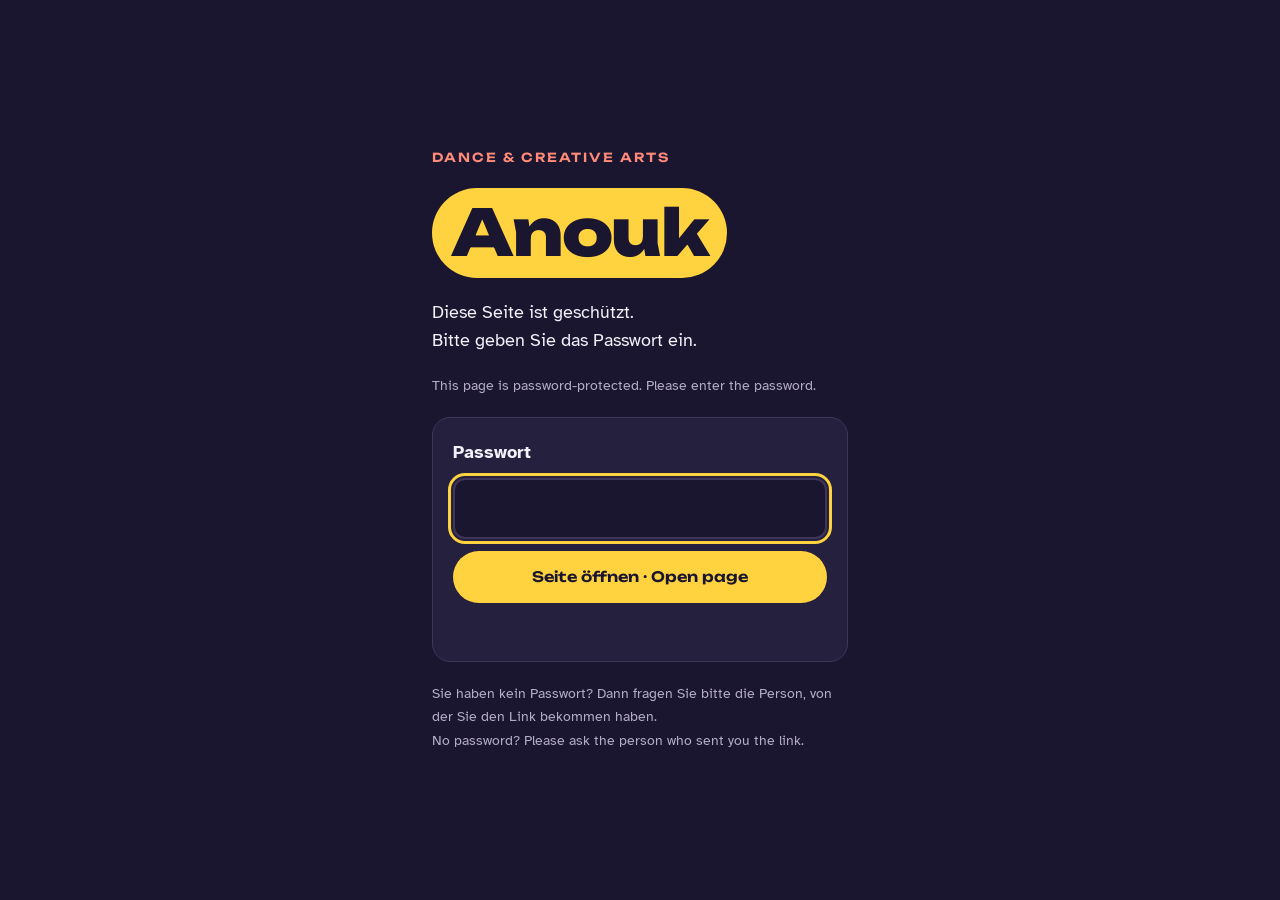
<file: index.html>
<!DOCTYPE html>
<html lang="de">
<head>
<meta charset="utf-8">
<meta name="viewport" content="width=device-width, initial-scale=1, viewport-fit=cover">
<meta name="robots" content="noindex, nofollow">
<title>Anouk | Zugang</title>
<meta name="description" content="Anouk: Tanz, Ausdruck, Kreativität und Freude an der Arbeit mit Menschen. Persönliche Visitenkarte mit Version in Leichter Sprache.">

<meta name="theme-color" content="#140f1e">
<link rel="icon" href="data:image/svg+xml,%3Csvg xmlns=%22http://www.w3.org/2000/svg%22 viewBox=%220 0 64 64%22%3E%3Crect width=%2264%22 height=%2264%22 rx=%2214%22 fill=%22%23140f1e%22/%3E%3Ccircle cx=%2232%22 cy=%2232%22 r=%2222%22 fill=%22%23ffd23f%22/%3E%3Ctext x=%2232%22 y=%2243%22 text-anchor=%22middle%22 font-family=%22Unbounded, Arial Black, Arial, sans-serif%22 font-weight=%22800%22 font-size=%2230%22 fill=%22%231b1630%22%3EA%3C/text%3E%3C/svg%3E">
<link rel="apple-touch-icon" href="apple-touch-icon.png">
<meta property="og:type" content="website">
<meta property="og:locale" content="de_DE">
<meta property="og:title" content="Anouk | Dance &amp; Creative Arts">
<meta property="og:description" content="Anouk: Tanz, Ausdruck, Kreativität und Freude an der Arbeit mit Menschen. Persönliche Visitenkarte mit Version in Leichter Sprache.">
<meta property="og:url" content="https://awebsiteh.github.io/anouk-website/">
<meta property="og:image" content="https://awebsiteh.github.io/anouk-website/og.png">
<meta property="og:image:width" content="1200">
<meta property="og:image:height" content="630">
<meta property="og:image:alt" content="Anouk, Dance &amp; Creative Arts, auf einer Bühne mit rotem Vorhang">
<meta name="twitter:card" content="summary_large_image">

<style>
/* Lokal gehostete Schriften (SIL Open Font License 1.1, siehe LICENSE-Dateien in diesem Ordner) */
@font-face { font-family: "Unbounded"; font-style: normal; font-weight: 200 900; font-display: swap; src: url(fonts/unbounded-latin-wght-normal.woff2) format("woff2-variations"), url(fonts/unbounded-latin-wght-normal.woff2) format("woff2"); }
@font-face { font-family: "Caveat"; font-style: normal; font-weight: 400 700; font-display: swap; src: url(fonts/caveat-latin-wght-normal.woff2) format("woff2-variations"), url(fonts/caveat-latin-wght-normal.woff2) format("woff2"); }
@font-face { font-family: "Bodoni Moda"; font-style: italic; font-weight: 400 900; font-display: swap; src: url(fonts/bodoni-moda-latin-wght-italic.woff2) format("woff2-variations"), url(fonts/bodoni-moda-latin-wght-italic.woff2) format("woff2"); }
@font-face { font-family: "Atkinson Hyperlegible"; font-style: normal; font-weight: 400; font-display: swap; src: url(fonts/atkinson-hyperlegible-latin-400-normal.woff2) format("woff2"); }
@font-face { font-family: "Atkinson Hyperlegible"; font-style: normal; font-weight: 700; font-display: swap; src: url(fonts/atkinson-hyperlegible-latin-700-normal.woff2) format("woff2"); }
@font-face { font-family: "Atkinson Hyperlegible"; font-style: italic; font-weight: 400; font-display: swap; src: url(fonts/atkinson-hyperlegible-latin-400-italic.woff2) format("woff2"); }

:root { --bg: #1b1630; --surface: #26203f; --ink: #f2f0f8; --muted: #b3acc6; --line: #3d3658; --spot: #ffd23f; --red: #ff8a78; --ok: #5fd6c4; color-scheme: dark; }
*, *::before, *::after { box-sizing: border-box; }
html, body { height: 100%; }
body { margin: 0; background: var(--bg); color: var(--ink); font-family: "Atkinson Hyperlegible", system-ui, sans-serif; font-size: 1.1rem; line-height: 1.6; display: grid; place-items: center; padding: 1.5rem max(16px, env(safe-area-inset-right, 0px)) 1.5rem max(16px, env(safe-area-inset-left, 0px)); }
.gate { width: 100%; max-width: 26rem; display: flex; flex-direction: column; gap: 1.25rem; }
.kicker { font-family: "Unbounded", sans-serif; font-weight: 600; font-size: .78rem; letter-spacing: .16em; text-transform: uppercase; color: var(--red); margin: 0; }
h1 { font-family: "Unbounded", sans-serif; font-weight: 800; font-size: clamp(2.6rem, 12vw, 4rem); line-height: 1; letter-spacing: -.03em; margin: 0; }
h1 span { display: inline-block; padding: .18em .3em .22em; background: var(--spot); color: #1b1630; border-radius: 999px; }
p { margin: 0; }
.muted { color: var(--muted); }
form { display: flex; flex-direction: column; gap: .75rem; background: var(--surface); border: 1px solid var(--line); border-radius: 18px; padding: 1.25rem; }
label { font-weight: 700; }
input { font: inherit; font-size: 1.15rem; padding: .85rem 1rem; border-radius: 12px; border: 2px solid var(--line); background: var(--bg); color: var(--ink); width: 100%; min-height: 52px; }
input:focus-visible { outline: 3px solid var(--spot); outline-offset: 2px; }
button { font-family: "Unbounded", sans-serif; font-weight: 600; font-size: .9rem; min-height: 52px; padding: .8rem 1.2rem; border-radius: 999px; border: 0; background: var(--spot); color: #1b1630; cursor: pointer; }
button:focus-visible { outline: 3px solid var(--ink); outline-offset: 3px; }
button[disabled] { opacity: .6; cursor: wait; }
.status { min-height: 1.5em; font-weight: 700; color: var(--red); }
.status.ok { color: var(--ok); }
.fine { font-size: .9rem; }
body.opening .gate { visibility: hidden; }
</style>
</head>
<body>
<main class="gate">
  <p class="kicker">Dance &amp; Creative Arts</p>
  <h1><span>Anouk</span></h1>
  <p>Diese Seite ist geschützt.<br>Bitte geben Sie das Passwort ein.</p>
  <p class="muted fine" lang="en">This page is password-protected. Please enter the password.</p>
  <form id="form" autocomplete="off">
    <label for="pw">Passwort</label>
    <input id="pw" type="password" autocomplete="current-password" autofocus required>
    <button type="submit" id="go">Seite öffnen · Open page</button>
    <p class="status" id="status" aria-live="polite"></p>
  </form>
  <p class="muted fine">Sie haben kein Passwort? Dann fragen Sie bitte die Person, von der Sie den Link bekommen haben.<br><span lang="en">No password? Please ask the person who sent you the link.</span></p>
</main>
<script id="payload" type="application/json">{"salt":"VeQ19LZ8Z6FBdUAwrkkX9A==","iv":"kosMm6iiZWrJa3Jk","iterations":600000,"data":"eHUvQY/poAxtvzbk89z+9bUpPqujYI7jCjV4qI91SxXRE9Qe3DWg4Q7NR1yT+QpmSxbVRz/jWWR6/zYaTGhd16PX6nY3+HCgsFv0TDKeu1oVFFt5Zk7gZNcsfz72YKmua6yu9R3ATAw0lFcmR0U0TZzjG0dBzWDcn0ycc4uUcK3ph5MGZSVDfSVQUTAnl3/Vs2qSQPtqro8bLx1ndrVNgqmUNfZjb7DrIAAMKT+a17xesXBZRoXXWEXFiF9jFC+Ckaka6T6cbsv/qJkCwsCS3T3ix/[base64]/ql9Nwvgk5foIoLwIup4MkLF3oErnFXZyeCt4f5E8ydozG7k/NgjrYSkfOympEZIhn2bhOHSrd/wIFbyD9OxyX2hGB3Y6Kvllj0o7PZPQMnaxxZkgNtfFUwkbFcAE3HkvIedWVgi09ypaXrYarAaUULlyCcKzKeHOCEmWD77wNVViWukDiaHKxlhgdKzH/[base64]/2y3ApYRnUZ7Dm4VXys36GTiEcUmfdWOUu5+dP1QwPXlCPMUUozMnCGD6SNhW1q0nSjW3Y8Iy1Uzvg6XTMZI6L34npvHv2BxhLa6KquYEX6miUwyuQTGwQr/1LNNaFE2+HFmDQqiTCGQnsRz5u04yHa9mT5Xz+367OpBJVkjjFbAh1iulTwLLIiD8azMzc4GV8xWtt9f7SFKPdbexNVfCzHq1qKcKb2BnTBKieuZBog9lICJ+YwT9UNx5cAZX/HtRS4vThpSW0+MjRz5VccXA9ghWz/W0MJvk2gWfWeuageL+JuFlXmTHd0PIvPaE3N0nlPagoZrevtaJsnI9EOqHqbjh0jBAYxvZpyxv8+wvBBVeY0W6JNtdsMz5OYTNabo/osdOleHm57N3nuwqazNJv7ANBWXGTEicBueWruBJOiT9QpFGVZohtT7JN9+FT8Cyl82pvCdwKWSjOYyr4N583ggwOjFpDiAvpnMNu5tK8masvZ/[base64]/uFE9Me6b9JMYAtGoSCho6CDAtdvKjhO8mwKWITKnhbgxZSltpDHwxVgk+y9XskVwwoevJS0FaGHg6btN7spO3UIJRi4QIwct9yvLa2KbwClVBfj5qlSZpKUVwen9vTGR8ih9fnBqtEkny2NuJIQKLdDcvfyVFxVP/XENJV1OIHqky8v1HSyMCd30B461CePo0i31mrcr+ofycxkS461v5rU+Uhx+Cehqwc0ZUS9dhSJmD+IUgYB4LDdHIY16VOAqx8KQXoxxbJPD++2OwY6anyuoQnZxTL9yqBZOc0L1PcAYhasHdmuO+//18Vy8ZUZK2sSJayyQBEnLDmiOI8a7S2ypl7QWNfLAZtoT2DLyHCc9W/dC/7blQgTP2DsuYnKT9D/cTiJmez/qbO/zL2u3EM4uRFyMkeBLGxDoEz3lq7iTIUhQXZmVlUVggYu18/p9loCDVrRIUgRhKS3gAFgVRvUp1OBSdFKSou1QPx0L92EcU8sN0PZGfH1Kzwk2YzYQR0dTw5H0IVELctHwIOmIIxphLKLYW67s8CDx3zV1OtqMdOt+8uG+OWwLpidQVXMvTYXaZMTPkHh8+kRmgkcE4wPUNEHsn5VzSFPpllWWzwceO/075BWwNDx+/SDLnHQFuIY2tOhc+IR4Bftj8OnepdMfd1/EznsdK21OpQx9oOuHwfxgBkma5hGJ2FgTqouCg8q4x3bjKY7kusQp5tVK6ZEbMckZLl9ntUgu7dfM6F0Klxt/Tf8i9yUCYCH+mu4ozFtNN1Ondl3D3ne+aWkdLCGCpuuTaWDXkSffVHV4WnQL6/Hr69oFWOKO+S9ZKwfuGBFFSc5ycBYEt2EPs4Kax8mPVax0klJEI895CDo27g3s9zpZyAMs8v6vLD5ThKKxBNV0gGAkFVCPMXiPACrgDs03sutWBt1hyW9bNOcD0SA7Ng6MnoOsigOzQ9d4f5k/dU1r6eAjrUHtN5HLvCBZ1RxAcxrilSJ8tcW9drSRBrbFvi8P+9o6C5UVSRBt39wBcuyv7fvbPZVSaiL/x5vrm1vZS9DDkBk4vL7/TGhKr+IcjyRl67vQ2HSJ273VzaNLh/2XIgk0mBo9BfxNNewfcmG5h69L/AI3aB8PDQ8o3qVLTp+Y4Q6iSwfPC/[base64]/woB2OrEFclIrD2WobRqZeAwMpMy+ecLysDABSvz2OkJXTvWmUJFrUnBxnCYPnfCJQ0q9W0GEPSHxaR+0BcKVFLKA3s3K9F9KjKUnhLI64A5i5uZLVPIarRG93YyiC0tYDUq9OPqYD+qgMTIW8t2hV8hYK8T3T+SwJpn1wm5rPCGMZf0A9brFrfU5JbWlUzAPXe15/If894WNNbyWCwHaIjdjP2DCHWSwdrLGWg5dx0i2ITAnU+DxEfB23EDC/jV+ew1SNPagSNbeTJaUlDmjGCGrnMz+6HEPpeFEB9a9ATMeKTIuC53afqNWYH7IGYQHTm+QnClVC9hdAmiLR3NIVYTG2QSJsY3ASH2eUyT60Gg1E6EngC0EyO0mnMJiJ1/RZ9kLP1WmOypl6/LVghE3MAT/+1GYjAX/PTMS3Q6uai7weRVU9ieQOM5d2FicQDtZzkWaTD2Hmvw2l8RDdye5MucSu45XcpdfN5rZM/Kw3lskJIcXMYbXJzyGt1bGkvM9DW4r76hYh4+Kvnh5VBHdEWjSWQ/Uo5bN2qqg1/QiHHpL3+ZMQd4rd0Kra/D8YcdCosxsdzdHB9kvBbaNoSVPAs+uW/Kh3OXZHoGelXz6n0/FEMCF+r2kE/+k8Y67+wx2tQUe7kc8+gbfztijDv9LTSIzogADhpkqaxf6wRMwwAGu3ZNL+ovW66VHEDcJSzJZdo0QlA2icUzRHzzNpn3KUswGgsrRQxFhboIPXHFesODlght2Rdm1XiFZa9wM5dve5MdsZbOgqjpDxXkqrBRbFcy46g/ZnD/ekZ5I7XbpakyECRRanBkVQngxyynqotEf0Nfp74+ALlc0nb5ZuomfsD1yqSUxNqfSoME+ctBt5Q1Ntt2N06sPrTWUIvV9HimpcrEiDvsYOoLOY5dCcVwinjWoqV/CGXlNrwIWc1U6dEWZf7UX/NsVtzwLOTSvhNAKfbVm0WOfyRUuKV4GH7CkX/e/WJx6Tg3pwyOqcZUSPJRH3f8QfMgvnM2k+zygwYAtNhHpDDFqbq/LvMePQeDrl7mo56JHVhc0U4HHaxsLQv2w1HjKBAjkYwE2imquk6RfvQGJRbGiCnnp0XisqQ7d5PcrXr0XnmNWsG0h1Yt49SpxGe+TfBBsUr/kiczslzUWcNVtai3tpmCJXpepXmcljELeeE4r+0sW72EfrAHB0T/xwNhSzsf7yeCDXdoL8V5+A/8tUL51XEB/1BmLZMPL+yqKxUlSUI3rircACEqXC+tCkSv7JiLlw6xbMYhOSiU760509fvhbc03AOwlpumO3QOGKaQwgANRl9KTA5HHbdDQAmPQK1HnXm4lybU+8AKerkRySmcbYhzZalVu/z67WZgGaJSecapQSMpimTiaE/5YJQp23IZkM9RKirZGo4hlLD4czHHx7N20RYIhtR0UrZ2n9PKMBlR5Q3cJGbxccGb5H1f96rcrGHXGHa8zkPUPz/9GoU2YFVbatOjaHa6nxidzAcOMsBm28D7xDmh5eSIhcrVASraLE3oxw7c2nNDDlaYRYAg8lvpxhY9H3paIzU+2C9lPFlPDcFKKBZO7wDx+4cKzhSiCwE2wAqtKGFri/I01xl4PnOwAKDuJqOIIF40Gi2cPj6narqBSz7OG4mNk3g7mXno0+tNFE9qqOqyg/BDA5EGJr3HGdkOa4GKlN/h5YS8EmYmlSGa03VpH5gN0tU204RVRvQsjlsk3IyILSAq/NLxLGoWBMAuKQjHdnVN7X91g2jdoMmS9+oRzyPl5yPE95zo3rRdDLOt297lyKJpSl5p5bOhaXyO0N1eIRhjo7KJcmJNwOggSW/DPWKCDOIRbJEea8IebntEK1kihiAtec/MDRbdNQeZKX7+mEy1JqYXNoBTmzPtqtO58WbT13VG6Pe4IjOwF7c19bGySaUYufoBuT8VSaL5h+nn8d2VIb6hL06UyrQWUdFqFe89Q/KyhHiuu8A2Hv6wMXEFaZ+TbE8fNmFBkAWYFqrx+s4zaQ8SEsnn9cyGaXAlurtrUhhL6G5J5lFRK8HvIsxGdpZjWnD1Vh4p9R6iPn4zMDUah5H27uiURwceoxKEy957FLWcoIFaPYnUusxahZ6ElWhLHRPw5Spx1psaO1rmPbRoGXXfLd4qJE6nM5I8s3yJfixMtb/LyF6Qww6DFznAOJJsitUS7F2EAI58X5BOinH8xQP7/fw/Bc34xsaL4q+dh1G0t9cAgvqPMU9FCuDjWjOy0Iln5vKlHy488zVnSwR/cKaYPORYS8KiWUuZRYIOHstHXaJN0GxY2QvMMKK1zA2c9ClGCnGXagR0HwhNWcfvx0Ug2pZGLw/TpOh5amttRy1gZteB1ieLYpWKys3FAL74O6gAsynaKuDf/DWcde0hCouG122SHtcM/lL2TpZhafXl6u2lTLrgALYQIswx8kBFIYH2pLsdhz8ItL6rqFujoP3h+zz0hbU6a9WiJtaCteVx4tiauBTimFlNkf3aDFXQzocT3ZwfsrmILpw9gfUFLo3yIv7u5DHQlRPeGxkqDTvF6I29KfYhPHnTvPqVd1wcrC98j7yDel/yxkteeN90ixYRtdZv0Z3DmAnyyKkBIB9ajLY1Y2GQjPflb0IYNfsAH92nei9KZaO8MMwlh2W8G8/3lCeSpz+5FXQolLBEUV98yLntTGFvPVDS9OFCST7D0N/un2S9SbyR/e3GQ7Prey5s1ctNGuXufLZXUxnOZJTtXjNGLCrIsclMZF8UeEclXDXkbb+B06ZN2uHGdFImrinWg7GblbWtB52mTXBUWHSRb+OfUaQTpp/qVuLepisv/v4wm5G4zyx2MSsGNz7iPaA16QzFVlB/mwQbkmGAvAbb+wPkfGEtv8LjUO2RS6wvzb76g/ItY02QMppCrYDbZxn+8IE/JS0P0LtIcNIklMXr2v6cyvffibNTGQHRBY9tw7UP+DGiO6KmKOCxzEi7OlIhWFf6hPCiQn/0maeJ4+WdcO39vH+MUNSdaXVnikFwloebHi2i+Xh79YQgrm6slBLegKc3zZgY+Y4Q2i1hSKg5w85JZibHRArjg6sQ5WiwneQNla2p48aR3qKJEeEhUGeN0V8cdJuVvP2jN6YHIUgOavknF6dKRBSQuPBwMK/rK4T5ODR/YwOJKTzamEp/yNQ4SQmDxKPVjorlg39kiY7mjGQHR7WSDnxcu3kWeqU6n70YTr4F7fAP0lZ/LGbB5Z6sait5QrKexqCxBLZz0SeMgtrGBbujB2Fq675PGiofXpsdwkL6X6sPGOAiJ42V8oMd+J3tJo5zjYyqgqYFUU+2b/9z5ZyZMROQI92kQ8aVyF+LXRCqtxhAti3RdXbS1cmss3t8ny/fWbTd72hCnUk2NNlQZOAGyugs5UrdsLNrW8gkGKouQThN59vMxM3TEuYFoqD//2PvMk5wkMPHKltglGtdjL5OTG0R5OXT626RpDWHN2Gc8mvjz6TqjFyJv3/OU6QHfasCSqV8m01LUZ/RkJIlLQFN2RkEazNbLpUG4Jv+mq7+xXMCnE9qeABLQTEYT9O6gyqQFr1tv7u/e/s+seJqURH8QyJ9JaGPxcSPg8BtGu7T7OvG1Nwx6tTA2Qfo/zBmNjg6tLMCMEcsaTXfbk06cc1MwkLvZHNw+bzOUdTtND0g5nuHsD45ONTW0EMbXxJpUStAmlLpoD1C+YEZrLvAcPml4okSkeuuCOOOYEnh7m0Eu3S2EKsSBHwgkwZybYZUYKud3lZWm27u6Ef6//BtgtT7MCpQ4+/zglXGihPKPRLfT6G4dmm46zdVtO6cYMe9g9DHhLMXU5osxYjMJOtQzBHlA81GEONdtJ3FyO8tbApRoVYR5MlEaaRn6Zeibdfge30/XfUadAsQqTKarsbVJ2ftofQyiOx+CH06zxhP4KtWyp96QMfdfFIA6+6VtI5LPBDO4vQ6FpkTTjhG7A/ZQ2Sdjxl2VA6HgLogtUc4362rMc8DUEXu8a2JRKVaKdhUCJPFPpI3Sji10a3Xm3Qy24xOhTxyh5UmWemMcqtxFyf5H9PL4UpFsuPB6tO/gt734KFaeQSIzbQttBCKMwnzbnJHK/K8p2xqxXHu+uLLj2TQzeyKltg+/zH4MeJrOG3Fnt28G4skYhKl8asv0P6ftNFLR9EumpVh2Fvbnz9lHdafPKgrrYn3IHQjVdKt21TohAO+tCHCMEizNhAtaBDQB5mHUs3nt8aTkBSp0iq9jvjgd6Hepp1YBejDkg5/[base64]/idop+baMNsrLEg6IGQW8C15XtvDFHHh/3ICNphsoqYIJXqgTLTyRJsXbkLGIRV0p4NAoHUzDXndHQv92Qelwh4m9pJ8UKuuQfFUk4Oa3+yRiUN+W7fR6icLF5nYS8NG9kaX1P79X1R4S5XtzPYv3+ybzWEPXEdwzk2xFnyyHpo1D+RL6v/fdcVR38tOEBeBoHH1B2VWC1yKQpKeI4Ce4WUHjJ83E+Oh24M20p2/w1in7tyAXsLiisHCvf+lXm0NQmIaLvhnKml2yW5QrcIDOwACnnsbafOj+Dfy9C1IGm/zumI6xMv3yR3sDcxvYebAuiHPPSPgC2wquHw564DpA9nK/2+afVRaeb8HRNe78qtTpMgHYTz4TF/yD/mG8dLuacHHRB3V+4NkGlEVP2YSAKvnj/2/[base64]/CRJ7wI5kpY0VN3aKgX1C3P2tMLkRUmv6hfYVSN0iKwkSYRsj/R0lyCd048V5pnqLFarNs1A60AcnvRtND6vTxl6o81x7UEBLDu6fiZ+Js7Ciwx3vuaKElk6cezJvMwKJiCUMwl38e22B47rKR6s/8A+vk9WewwTOiUn9hbCcERDq0xJEi0ZQQV1YA5yK/DTu517p62E+MvMf1poVSB0OqIJ4JLDlp+s/qLRaiNqy2VWaKHQXCQjgxCPZ/42lJ0E6IGBhunkwdDfsWGyzg0gSf/JiNr6H1Qm1Hqp+AXPJZBT37Xn0UWCXWCCYwHItibMvw9rI9h1k1bdDcJraID9QFbZjAuKxK1g8GD19vyueO4i/bhjRoCJKj7N1z3JUuLcC4RMyCRYzrESi1hrrTiBcAGRbuFKQatFNCEiJjMtPVYGVd2eo7So9pgP+Nirbms59zGUZCQwapF5A6fuKHeqNH225zaw6vJlhtY1lmcQfhbQFe/GUmPPRM6To7X7op4ybfdSzuJk7ULoUgccPWdv+3CJxA+Z4rNiULiqaZfVp9K49w7cth8QLOeIPBOE+w+XHHsvdpIZWdETOI/9URIBfbiPeWM+HnoJtKYsWuIywA9v/N5qxEYK/BH0cIzyA999bZCsmXZNoDQfUtbCZshEx5IDA09pM+cW3y94VCN5e4gAjUDQS+JTQGOG4qMpJew4NwUuewcxmna1GXsJedQrXVpKDN8e/LYCz7YneIr+lDqiSe6V3mo/Z9ABID5evwCHCqhOvT8i3aD/qXV+BjZxtShr+TXFTU9dlAjhfzyrPC7JRt5Vm/WU2UVbEO0SfXlDl4eT0H7CngmobRnzPkb4Z+ByPaFpEatEWWjgUxqHuPlOqsox9aBLrvxogt1bG9k885n0NdcaclF8KuRDjlJt0lgBwsWlsI1bBi/3vcWtSgLtIJ4ZbWG9N2SVpDe/NdUWmyJqGQCud8jTzBarmBmUSmGLyYsgdI/wSgzh0UqBsSo7GHLYOEarkC2Eqeien1gFIL/17IZ/YwK2Yx9v1NhhOQ5Q5rJ1vBpXQnWISdC7m/WdKktFNz5Yesh8Hqui9d3TLK0iDHW1c4KPR7uwpgmS4IFYCT1dLiHW5AdMae/CDHbwN2CfuBRKathPSUsgasP9Iwc8rCDHVEueMyfwOD1kWN0XYl+hhXV8niq/tQsgkXNfl7JjI3u/+fSdsiLCEdf1YtABSgpG2t/Tvysg6S5i5QiMhpDsju4l94A2M9KRcL1zU4bXAEtef4PVZq8VJnlq0knrG5iC/s6/NKsknTDdc0qZtFvRm0l5RXFVn7IE53nfsCWo1pzcOYlK8AbTlkobwl1mTtq2hpC+/+H0PslPUW2a+OxauBt3igwXPwPgCL6f3CxSdjZWRrMxrtFWYUlaxR7Nl6p406gzNND74W+cKjcJwwR1O1JL2DCdLw57UhY5y1DjeZev3YLJCEIl+hoMO5L0lmHoLAgQ5d3cHxEIZbqB4LMeWAPwhGeNZYNt9/J3mRJDbL6xOgXiZ9QRf+U1YqJHS627KHo49gFi1zmULES0Bk+bLOWa72vkcvDbjDDJ71qjdxLwBwLq+m4XZvlqntPRVeFFPm6IJp6HmZXQ/LbkKT67DIXGjntbn/57iskxoF/lR5il20m2AnOiwG/MzP3yDauH0U4hgRyoGSuRZfEN34f+EytA6AoWsh8w25kvzL0keP1cvjSLXwXYION5ny44KOR7HpO7gGktL8KbzUtrophjpnxXDXBLJ5TSPWb0eeHOMXiTiSx7XH04luHXkHmkKhg8mohnfuNKsmQxP4H28tXUy3xkhIv1O5I/osNlWGU4Z+9i6mpyFST6fSN8yEgAw/5qB6jDkD5t/oZj8PsZAHcJSbXUm3XjdfaD6WOtU6OUVne7B00Oo0Fff/hVg0P4LTdVh2R97ggSPATX9LVwhya5rTMsOmN5M/XPNFHN5cfhETFG0libWcEvfr0sBjNjR2AVHc33W0x+NA4tmkNUITLRUgFpWlmJtyi4gUwyDm3Pq3XzhDlSJpWu4K36igKuCmIGQa5tgARb8vMQgvmz4Mu/cf7yQWcsXQV7vWB9nVQueTRJP/4uyJQLS9mz5tVNLxhk5XLUISsy6SisRfTYdJvZ4yrPMxFyE/E2FYb4ynA6dzkoYsElwhQ+puEOonM/1ofSOSB6X7mzyXsC6qDwvBoDoBEbswiv95EcehDeCOKwqhjviAHkXDvD1dRiIfkFInso/v6sfeQhtpnlTUfnGfn58cLjRi+7O6NexG+Pytsdo1ubvOCYJVA0lV+QstIqjPKw5CoCQZKaKvQ55sU20bCVRmX5b3cM1VAzHF+KHQ1TKuTNEpDUgoCjJHVn0vw0quo2bKSHfP4LI8YBTiHb6s/u/Qe8kX/8m2JUq9PF4C3epLhEL/xr+/mIkHhNAV6yCFvb/[base64]/TjfZz0+oyqv+0FHnChwi75bTiAtioQ0wokuN06B8xjAPxlFc37pkl+RyQGdUY/mL+LtVhgBGDiJ7PafLSFHlD9uuIxHfxWLgTdtG4sE02NxqTUrlGcrDGxfs0kp8Z7JZSYX9gbmUza++rR2V624pHq/[base64]/[base64]/tlmGbh6JBLIe8CICtG9zecXQRrilmKud87FFWwtDhSKyWZJu+NPMQePMaWwVpzPRY2n3I36ytOitqxuf/[base64]/Q1iflYFjvQFJLCj7u3V8okvtWiPVSTcQzFeX+yOsHfRGyDO0Gcut7INO07C7YgZ1fowJloXY61Na+OPe48J5+lkQ7mHQ18ExkL9WdPYg0EEYGDzsh/c7Qr+G/N4VZ9pIp/3DdEJGVmjLueDq5wSuhAUDDEe6gQM/IbgGZEbjSkyLELRAaKppk8/4Gzeom2rBctnvkOeNH3vwWYOs3PjKX2kH1akN5AP7KorVED5KI5Jto+qmeK7ujMxKOXHpQXnzEM4G8oENMGbfi2FymGcm3CyYdwmYruu6ViFIdvPRVfsZwb1Jdz2WdlrBquJluBfUrr9kEyVGkpl4DfUPKrJZW8EkVY80IitcjLboaCHRrzTiAfM6FKCQALD77V3RIA/R9dB74zbzK+TfehKMLFbN3SHJYqqB83H7W59iN3kdYaK0EvSof1etPwfXWakeCB/6jtsfXNY7fs/SuP73XQFNP1HmrODOXJIlw0A7l9hpz4iOJ4k7fZBNuqblFomIQrrGYGaUtP0ipJaIpJnma9fKaE4TBbMetjAcriQcA7/EuasJHuALEq8hyXoKJhsVyDrFYPTejt0KxQ6m2HXEbDlZCMi+o0zmpHJ5Fo3mnE+5fb4MMs/Gl2UKj+zViZWp8g1U3PZM1x4Q7pJIvyTxhfdWiRZkXIYvjMCNcUTc0L/O13RdkttMvkuQ7FF1oinv2o8AgS0tLxg2GI2v8wosfEOaOXIzV0ynMQ46Se4gvMoCz/ChIVRbc8RX1+EncQNhDOqwu3armsmAeNAspUQqMD93cu97hZ6FphjleSLrVa/m3F0ABxA7GL+AbRT8O10YnY/QwPAL4Ellbi0/KD6luaLBqMEuu9ZjFmaf9ftiz7zG5JAHvYJyS6eTqbDCunMJgGodIDtq6Wi3bqykhLl6+lWDjNj21xlYu86qoEjJpCCZNUrHW5+gAf+V0DUxAyqa9NklV6mAuafkQTqg8LaCGLt6mq47ZVkgf4bFKiG33TO7OAVtAT54zbzw6A7zZGE+Q+igoJhKRGda8zNB/SaSmot3rT5ZoONzX/k4FKNohouy8cO9DlxSXLKU+qUnuJUSeIUOVEHlRPHiL3sQeQc4h/rPjAr4pw9zFD8849/u+fjq1lVFFKbDgn97tEzlvcRgcu9XUNSDFbbtPWebgX/rcR6W0RjC0e6j/GHt82hcneUAzo+Wu/12z7r/WqzggT1f7OLuakufMOk9AQUO1r4ygA74ZgFrPMJDxv5oGHEQPkiAHx+vdAZa8f9c2Kj7Pdb7XamrguMFy3ASUcGU2A37KXjTfUpaCDUo7xCCu2T17mJahkRTxTkjkf/Mqnnq9/Yte+CkO9sifQdTKR8FNljyv7Ct0uRiUX0Bv8kuZd1sdIgyfDT5zR5TkxKIoMZcMwd/ZAesqwQdsG8ny9U9RAE/pxbUwwoB8MovufIc6PblDb0i47ODpnynj9cfpaNDk60Yeu53iKijmbc9UTTBbwMXtHAf/6KbM7mARkSAMzKX5yOMHMPGsEW+xJZEsfXzkL9UJPMwynO8zgPPOQFp+NXluMmd5s/nPT6nnrf/iObluoyZRntadcWb2OK7nbqVa1EUvxsa4uKMfgk9+tgzfaMTR8kUjueDb86n4ytZ6f6ExRUpgry3XgVXa91+dBTa6uHxMZBm6JoR1zlVB73YWiH5bKu8/OZ1iqk9BIvnwXWbiIF34mfu/Iq0dOmaIJg7JbMZSGLkj44sFB3QVnvMKPd6ydCt3ZN4KYNpzyvhbfS7/[base64]/H2LMJszsW1PYVR1jJ5ChVwegt0wFsjRw3xVGpTbqDM7kJ4Pu/iH9gm6MVR3LmkTHPnXcT1FhUV5WAyrLA+Qs/cmtPB6VfvIyAvfjA/ncPgUEQALX6S8O1ht5zporYPsBmsmgK6craXM7YoBeinOc5RQvCCoTTgdB40Exw82YpwWQxHoafiu6Xppgfze32ZA4mbCqGDdN0MXFbm2fw4U1qK1rvFL3b9WOhkMerpoS+6HyqdYtQewh3BlxxOmaKgnnGG/mrpXvdGErWgDxGdgLbeXWTbgB9SXH96VcVLAXqpP9cQ8c4NOiApqn3ojHxlwkQnMRFvgzD3nBK5mTK0mCABh9IZet8OsQvaso7/oCDHCjQoSvmdxm63XZoK+gOG/fdQMdWS2Xzpa6VBTpW8LBxv8suhgmmPyQWI/JuoUhvU5WsQf14TdDb3RvYx5Dxfa0yO+AG9OczxEiT36iLWa5Oj3reV8YiUoCZlX/R27eg8HyVhStTGzqz4/VVKKaMvh92vWunAKb+c1PIe/[base64]/yfOSbHjxGqD+i1uXSG4iLhU44pLJADxH8Eo1uCIYV2ueMuMdqBew4PWFIwa7lDmiK+cnWhOU3YAIwXk1q8SWDk5Ed+C2XoNLkb5OypFjSaeleswf7UMawpSafLfJPJUIH5xOCyEARSpxTfBo0p3RoTrpPjV4e281FLVK6JpAnk97ogC1x4egLO4bqi8/DTnzt5mkuLA9fXkiibhf1QXSfKtW7pcv49wmdCWN8iajRouYX+4F0pVZtUAOpAXz5KhqRNalGe8WGMNcvBD3AJHgj7dOywg+Wr7qyMp+iVFsfoG20UtpkzaJku6i/uFziDYSlaBSjbgV11QLn8SXyNgBLTS7w3gsTnQVMdj9TIvCS50WMROhFpSQC+8R3n//9EzBwLU7cJq8RIUuYHLIjwTrtprKxjjdJiOOgNC610ZUualcRDyz3fYK1KWgdw/YeJ0H+jmhmnOzlGBZOuJMQaDji81QFYrVTnwkNitQ8ZZhPzIrvRLG8vYl0+kFLmUMXE4tlTAVYtwm3zCTLoUb9bwXnpOGQE1hlajR7W+ljG9pOrKpMuyF9JYETgCBfU/BJaSD4qDFL/vM/exhsuciIJlr8PjelnccWqrkzyT7s/OCvFsQk24aFaClKO8h7vRNOk7IePwTcrgsQJQGAOlLo95xrUJq98cJv69keLlkRGiGgp1SGkUXPWjB2ROLkE2nK7jdmgN+BI7yLIabVMHsVRNdJ1f/5AaW1Gh/Q/bcjKtZmnEo+8VAu7e5bUbPDKvB0w5NLsN4kvglMODA9Jzfv7/BEagr8vb6NJZRQwkr/wl5GY5elasQ4PfdsuMVaW5wF4HYtqkUSHIwPJRVKaeyp00B/dE8CbI2qROo8lEotpMl84z3cxnYAIOtvb/79P9YfP2J/SgPvqloeKRuh0n/3U6o1GSHWy4v8M/h6S46AtnqcRMSlRJLzvDa2fQd7AtXNnu2d0Hxy5SkZGYQisCARKQJRUGMbobOop8KvXUi/"}</script>
<script>
(function () {
  var payload = JSON.parse(document.getElementById("payload").textContent);
  var form = document.getElementById("form"), pw = document.getElementById("pw"), go = document.getElementById("go"), status = document.getElementById("status");
  function b64(s) { var bin = atob(s), arr = new Uint8Array(bin.length); for (var i = 0; i < bin.length; i++) arr[i] = bin.charCodeAt(i); return arr; }
  function toB64(buf) { var bin = "", arr = new Uint8Array(buf); for (var i = 0; i < arr.length; i++) bin += String.fromCharCode(arr[i]); return btoa(bin); }
  if (!window.crypto || !crypto.subtle) { status.textContent = "Ihr Browser unterstützt diese Seite nicht. Bitte einen aktuellen Browser verwenden."; go.disabled = true; return; }

  function deriveKey(password) {
    var enc = new TextEncoder();
    return crypto.subtle.importKey("raw", enc.encode(password), "PBKDF2", false, ["deriveKey"]).then(function (base) {
      return crypto.subtle.deriveKey({ name: "PBKDF2", salt: b64(payload.salt), iterations: payload.iterations, hash: "SHA-256" }, base, { name: "AES-GCM", length: 256 }, true, ["decrypt"]);
    });
  }
  function mount(html) {
    var doc = new DOMParser().parseFromString(html, "text/html");
    document.replaceChild(document.adoptNode(doc.documentElement), document.documentElement);
    Array.prototype.slice.call(document.querySelectorAll("script")).forEach(function (old) {
      var s = document.createElement("script");
      Array.prototype.forEach.call(old.attributes, function (a) { s.setAttribute(a.name, a.value); });
      s.textContent = old.textContent;
      old.parentNode.replaceChild(s, old);
    });
    if (location.hash) { var t = document.querySelector(location.hash); if (t && t.scrollIntoView) t.scrollIntoView(); }
  }
  function open(key) {
    return crypto.subtle.decrypt({ name: "AES-GCM", iv: b64(payload.iv) }, key, b64(payload.data)).then(function (buf) {
      var html = new TextDecoder().decode(buf);
      return crypto.subtle.exportKey("raw", key).then(function (raw) { try { sessionStorage.setItem("anouk-key", toB64(raw)); } catch (e) {} }, function () {}).then(function () { mount(html); });
    });
  }
  function whenLoaded(fn) { if (document.readyState === "complete") fn(); else window.addEventListener("load", fn); }
  var saved = null;
  try { saved = sessionStorage.getItem("anouk-key"); } catch (e) {}
  if (saved) {
    // Schlüssel aus dieser Sitzung vorhanden: Seite ohne erneute Eingabe öffnen, Passwortfeld dabei nicht aufblitzen lassen.
    document.body.className = "opening";
    whenLoaded(function () {
      crypto.subtle.importKey("raw", b64(saved), { name: "AES-GCM" }, true, ["decrypt"]).then(open).catch(function () {
        try { sessionStorage.removeItem("anouk-key"); } catch (e) {}
        document.body.className = "";
      });
    });
  }
  form.addEventListener("submit", function (e) {
    e.preventDefault();
    status.className = "status"; status.textContent = "Wird geprüft … · Checking …"; go.disabled = true;
    deriveKey(pw.value).then(function (key) { return new Promise(function (resolve, reject) { whenLoaded(function () { open(key).then(resolve, reject); }); }); }).catch(function () {
      status.textContent = "Das Passwort stimmt nicht. Bitte noch einmal versuchen. · Wrong password, please try again.";
      go.disabled = false; pw.select();
    });
  });
})();
</script>
</body>
</html>
</file>
